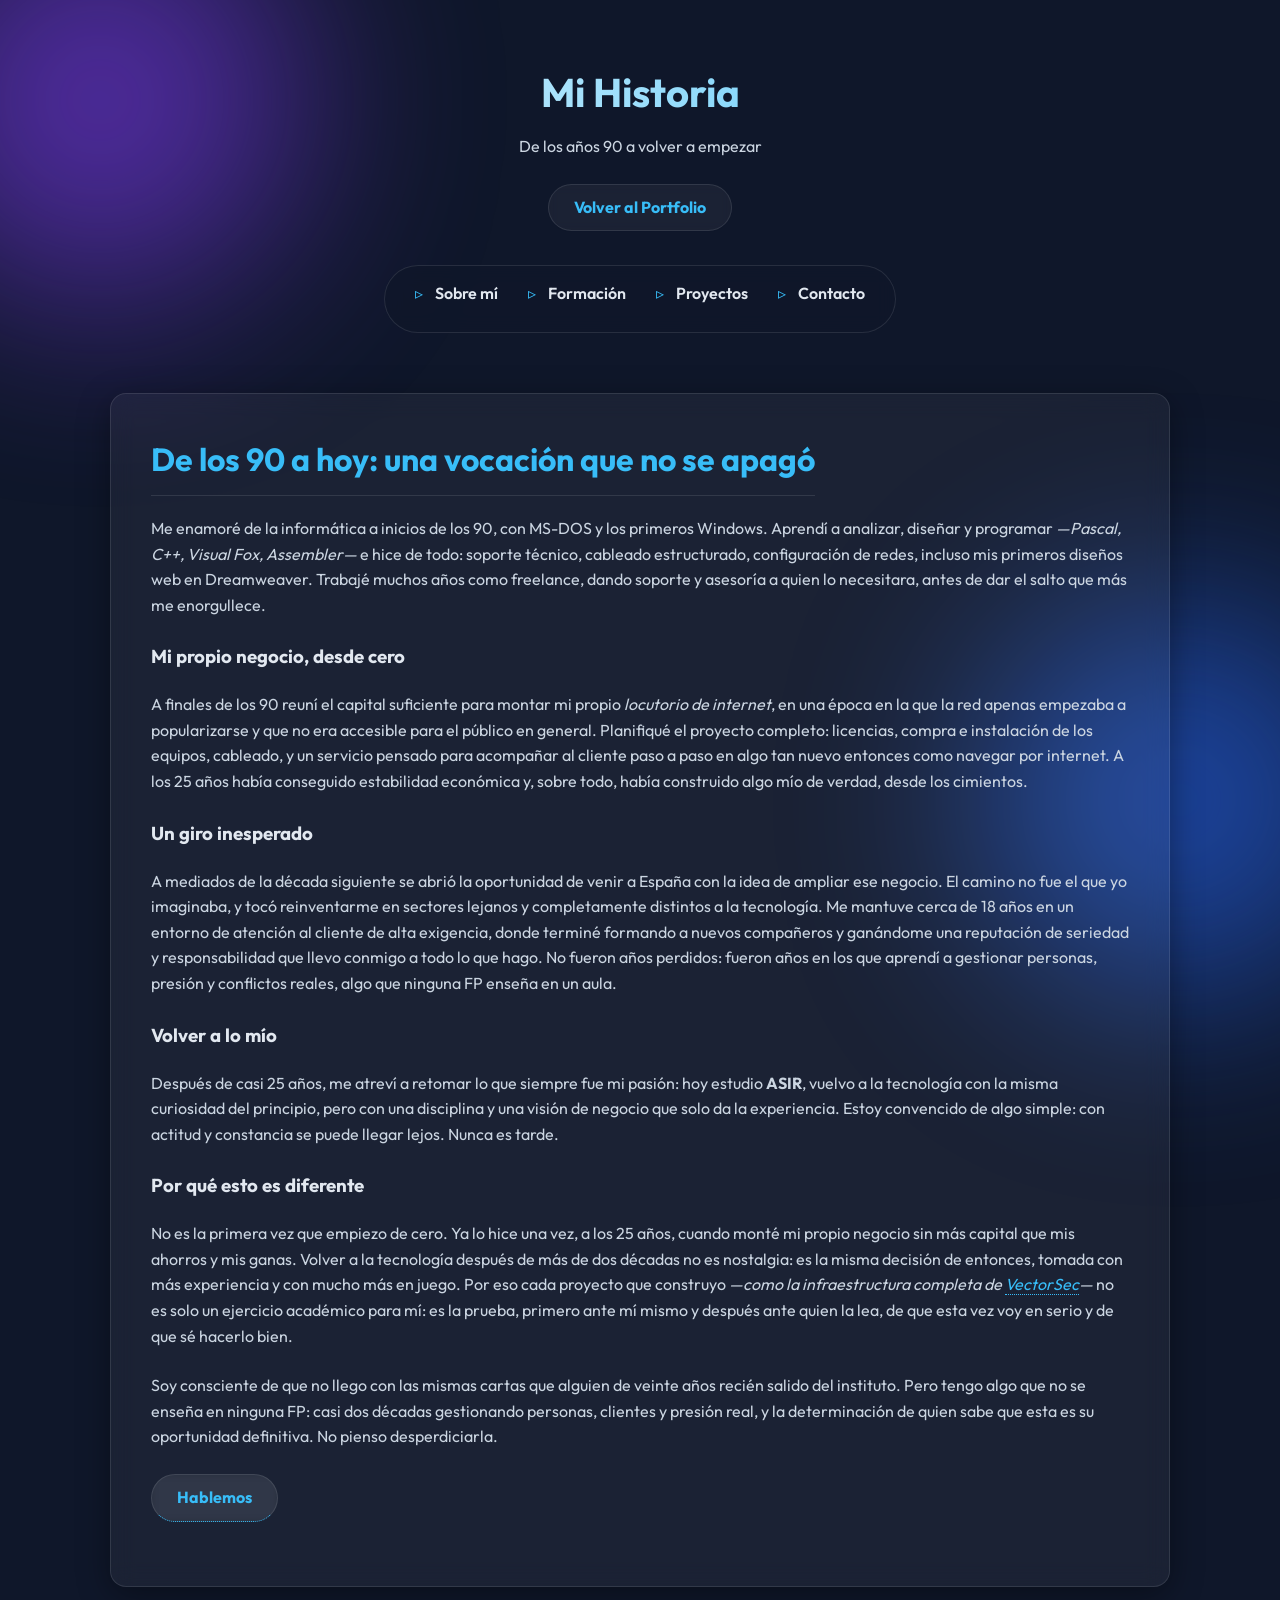
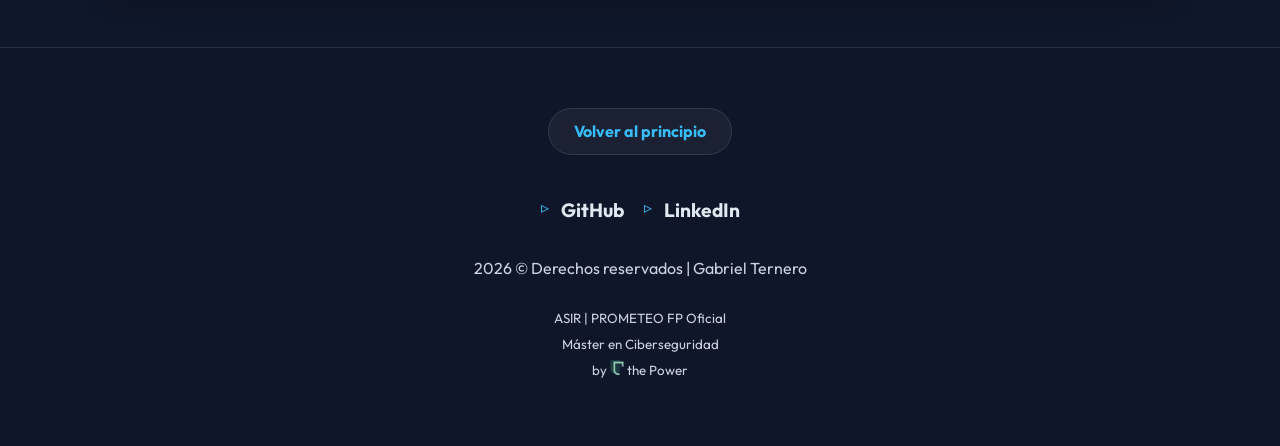
<file: historia.html>
<!DOCTYPE html>
<!-- Sirve para definir el tipo de documento y la versión de HTML que se está utilizando -->
<html lang="es">
<!-- Define el idioma del documento como español -->

<head>
    <!-- "head" Etiqueta que contiene metadatos y enlaces a recursos externos -->
    <meta charset="UTF-8">
    <!-- Define la codificación de caracteres del documento como UTF-8. -->
    <meta name="viewport" content="width=device-width, initial-scale=1.0">
    <!-- Configura la vista para dispositivos móviles, asegurando que el diseño se adapte con el ancho -->
    <meta name="author" content="Gabriel Ternero">
    <!-- Indica el autor del documento -->
    <meta name="copyright" content="Gabriel Ternero 2026">
    <!-- Derechos de autor del documento -->
    <meta name="description"
        content="Mi historia: de la informática de los años 90 a volver, después de dos décadas, a construir una carrera en Administración de Sistemas y Ciberseguridad.">
    <!-- Proporciona una breve descripción del contenido del documento para los motores de búsqueda -->
    <meta name="robots" content="index, follow">
    <!-- Indica a los motores de búsqueda que indexen la página y sigan los enlaces -->
    <link rel="icon" href="./images/favicon-gt.png" type="image/png">
    <!-- Enlaza un icono que se muestra en la pestaña del navegador -->
    <title>Mi Historia | Gabriel Ternero</title>
    <!-- Título del documento que aparece en la pestaña del navegador -->
    <link rel="stylesheet" href="./styles.css">
    <!-- Referencia al archivo "styles" CSS (estilos en CSS), el mismo que el resto del sitio -->
</head>

<body> <!-- cuerpo principal del documento -->

    <div class="gradient">

        <header id="principio"> <!-- Encabezado de la página -->

            <div class="encabezado"> <!-- Caja del titulo principal -->

                <h1>Mi Historia</h1> <!-- El título principal de la página -->

                <p>De los años 90 a volver a empezar</p>

                <p class="linkProf"> <!-- Enlace de vuelta al portfolio -->
                    <a href="index.html#sobre-mi">Volver al Portfolio</a>
                </p>
            </div>
            <div>
                <nav class="navbar"> <!-- Barra de navegación con enlaces a secciones del portfolio principal -->

                    <button class="menu-toggle" aria-label="Abrir menú"> <!-- Botón para menú móvil -->

                        <span></span>
                        <span></span>
                        <span></span>

                    </button>

                    <ul class="nav-list">

                        <li><a href="index.html#sobre-mi">Sobre mí</a></li>
                        <li><a href="index.html#mi-formacion">Formación</a></li>
                        <li><a href="index.html#mis-proyectos">Proyectos</a></li>
                        <li><a href="index.html#contactar">Contacto</a></li>

                    </ul>

                </nav>
            </div>
        </header>

        <main> <!-- Contenido principal de la página -->

            <div class="formacion"> <!-- Reutilizo el estilo "cristal" de la sección Formación para esta historia -->

                <section>

                    <h2 id="mi-historia">De los 90 a hoy: una vocación que no se apagó</h2>

                    <p>Me enamoré de la informática a inicios de los 90, con MS-DOS y los primeros
                        Windows. Aprendí a analizar, diseñar y programar <em>—Pascal, C++, Visual Fox, Assembler—</em> e hice de
                        todo: soporte técnico, cableado estructurado, configuración de redes, incluso
                        mis primeros diseños web en Dreamweaver. Trabajé muchos años como freelance,
                        dando soporte y asesoría a quien lo necesitara, antes de dar el salto que más
                        me enorgullece.</p>

                    <h3>Mi propio negocio, desde cero</h3>

                    <p>A finales de los 90 reuní el capital suficiente para montar mi propio
                        <em>locutorio de internet</em>, en una época en la que la red apenas empezaba a
                        popularizarse y que no era accesible para el público en general. Planifiqué el proyecto completo: licencias, compra e instalación
                        de los equipos, cableado, y un servicio pensado para acompañar al cliente paso
                        a paso en algo tan nuevo entonces como navegar por internet. A los 25 años había
                        conseguido estabilidad económica y, sobre todo, había construido algo mío de
                        verdad, desde los cimientos.</p>

                    <h3>Un giro inesperado</h3>

                    <p>A mediados de la década siguiente se abrió la oportunidad de venir a España con
                        la idea de ampliar ese negocio. El camino no fue el que yo imaginaba, y tocó
                        reinventarme en sectores lejanos y completamente distintos a la tecnología. Me mantuve
                        cerca de 18 años en un entorno de atención al cliente de alta exigencia, donde
                        terminé formando a nuevos compañeros y ganándome una reputación de seriedad y
                        responsabilidad que llevo conmigo a todo lo que hago. No fueron años perdidos:
                        fueron años en los que aprendí a gestionar personas, presión y conflictos reales,
                        algo que ninguna FP enseña en un aula.</p>

                    <h3>Volver a lo mío</h3>

                    <p>Después de casi 25 años, me atreví a retomar lo que siempre fue mi pasión: hoy estudio
                        <b>ASIR</b>, vuelvo a la tecnología con la misma curiosidad del principio, pero
                        con una disciplina y una visión de negocio que solo da la experiencia. Estoy
                        convencido de algo simple: con actitud y constancia se puede llegar lejos. Nunca
                        es tarde.</p>

                    <h3>Por qué esto es diferente</h3>

                    <p>No es la primera vez que empiezo de cero. Ya lo hice una vez, a los 25 años,
                        cuando monté mi propio negocio sin más capital que mis ahorros y mis ganas.
                        Volver a la tecnología después de más de dos décadas no es nostalgia: es la misma
                        decisión de entonces, tomada con más experiencia y con mucho más en juego. Por
                        eso cada proyecto que construyo <em>—como la infraestructura completa de
                        <a href="https://github.com/GabTS75/vectorsec-project" target="_blank" rel="noopener noreferrer">VectorSec</a>—</em>
                        no es solo un ejercicio académico para mí: es la prueba, primero ante mí mismo y
                        después ante quien la lea, de que esta vez voy en serio y de que sé hacerlo bien.</p>

                    <p>Soy consciente de que no llego con las mismas cartas que alguien de veinte años
                        recién salido del instituto. Pero tengo algo que no se enseña en ninguna FP: casi dos
                        décadas gestionando personas, clientes y presión real, y la determinación de quien
                        sabe que esta es su oportunidad definitiva. No pienso desperdiciarla.</p>

                    <p class="linkProf">
                        <a href="index.html#contactar">Hablemos</a>
                    </p>

                </section>

            </div>

        </main>

        <footer id="enlaces"> <!--- Pie de página del documento -->

            <p class="linkProf">
                <a href="#principio">Volver al principio</a>
            </p>

            <div class="links"> <!-- Caja del pie de página -->
                <ul>
                    <li> <!-- Elementos de la lista en línea. -->
                        <a href="https://github.com/GabTS75" target="_blank" rel="noopener noreferrer">GitHub</a>
                    </li>
                    <li>
                        <a href="https://www.linkedin.com/in/jgabrielts/" target="_blank"
                            rel="noopener noreferrer">LinkedIn</a>
                    </li>
                </ul>
            </div>

            <p>2026 &copy; Derechos reservados | Gabriel Ternero</p>
            <p>
                <small>ASIR | PROMETEO FP Oficial <br>
                    Máster en Ciberseguridad <br>
                    by <img src="./images/thepower.png" alt="Logo The Power" style="height: 1.1em;"> the Power
                </small>
            </p>

        </footer>

    </div>

    <script> // Script para el menú de navegación responsive (idéntico al de index.html)
        const menuToggle = document.querySelector('.menu-toggle'); // Selecciona el botón del menú
        const navList = document.querySelector('.nav-list'); // Selecciona la lista de navegación

        menuToggle.addEventListener('click', () => { // Evento de clic en el botón del menú
            navList.classList.toggle('active');
            menuToggle.classList.toggle('open');
        });

        // Cerrar menú al hacer clic en un enlace
        document.querySelectorAll('.nav-list a').forEach(link => { // Selecciona todos los enlaces de la lista de navegación
            link.addEventListener('click', () => { // Evento de clic en cada enlace
                navList.classList.remove('active');
                menuToggle.classList.remove('open');
            });
        });
    </script>

</body>

</html>
</file>
<file: styles.css>
@import url("https://fonts.googleapis.com/css2?family=Outfit:wght@300;400;600;700&display=swap");
/* Importamos la fuente 'Outfit' desde Google Fonts */

/* 1. VARIABLES Y CONFIGURACIÓN */
:root {
    --bg-dark: #0f172a;
    /* Azul muy oscuro de fondo */
    --bg-medium: rgba(15, 23, 42, 0.8);
    /* Azul oscuro semi-transparente para capas intermedias */
    --glass-bg: rgba(255, 255, 255, 0.05);
    /* Blanco muy transparente */
    --glass-border: rgba(255, 255, 255, 0.1);
    /* Borde sutil para el efecto cristal */
    --glass-shadow: 0 8px 32px 0 rgba(0, 0, 0, 0.37);
    /* Sombra para dar profundidad */

    --text-main: #e2e8f0;
    /* Blanco opaco para el texto principal */
    --text-muted: #94a3b8;
    /* Gris azulado */
    --text-smoke: #cbd5e1;
    /* Gris claro para el texto secundario */
    --accent: #38bdf8;
    /* Azul cian brillante */
    --accent-hover: #0ea5e9;
    /* Azul cian más oscuro para el hover */

    --gradient-blob-1: #7c3aed;
    /* Violeta */
    --gradient-blob-2: #2563eb;
    /* Azul */
}

* {
    /* Reseteo básico y configuración global */
    margin: 0;
    padding: 0;
    box-sizing: border-box;
    /* Para que el padding no afecte al tamaño total */
    cursor: default !important;
    /* Cursor por defecto (quito la manito del maouse para los links)*/
    /* Si se requiere restaurar (que cambie a "manito" en los enlaces, se elimina esa línea */
}

html {
    scroll-behavior: smooth;
    /* Desplazamiento suave al hacer clic en enlaces de navegación */
}

body {
    font-family: 'Outfit', sans-serif;
    /* Uso una fuente moderna o en su defecto la sans-serif */
    background-color: var(--bg-dark);
    /* Fondo oscuro sólido para un mejor contraste con el efecto cristal */
    color: var(--text-main);
    /* Color de texto principal */
    line-height: 1.6;
    /* Para mejor legibilidad */
    overflow-x: hidden;
    /* Evita el scroll horizontal causado por los blobs animados */
    position: relative;
    /* Para posicionar los blobs de fondo */
}

/* Fondo abstracto animado (Blobs de color detrás del cristal) */
body::before,
body::after {
    content: '';
    /* Elementos vacíos para los blobs de fondo */
    position: fixed;
    /* Fijo para que se mantengan en su lugar al hacer scroll */
    width: 400px;
    height: 400px;
    border-radius: 50%;
    filter: blur(100px);
    /* Ese desenfoque es el que "crea el ambiente" */
    z-index: -1;
    /* Detrás de todo el contenido */
    opacity: 0.6;
    /* Opacidad para que no sean demasiado intrusivos */
    animation: blobAnimation 20s infinite;
    /* Animación suave y lenta */
}

/* Blob Violeta */
body::before {
    background: var(--gradient-blob-1);
    top: -100px;
    left: -100px;
}

/* Blob Azul */
body::after {
    background: var(--gradient-blob-2);
    bottom: -100px;
    right: -100px;
}

/* 2. CLASES (Estilo Cristal) */
.glass,
.sobreMi,
.formacion,
.proyectos,
.contacto {
    background: var(--glass-bg);
    /* Fondo semi-transparente para el efecto cristal */
    backdrop-filter: blur(12px);
    /* Efecto de vidrio esmerilado */
    -webkit-backdrop-filter: blur(12px);
    /* Soporte Safari y Edge */
    border: 1px solid var(--glass-border);
    /* Borde sutil para definir el cristal */
    border-radius: 16px;
    box-shadow: var(--glass-shadow);
}

/* Contenedores principales */
main {
    max-width: 1100px;
    /* Ancho máximo para evitar que el contenido se extienda demasiado en pantallas grandes */
    margin: 40px auto;
    /* Margen superior e inferior a 40px y centrado automático */
    padding: 0 20px;
    /* Espacio lateral de 20px */
    display: flex;
    /* Usamos flexbox para organizar las secciones principales */
    flex-direction: column;
    /* Las secciones se apilan verticalmente */
    gap: 60px;
    /* Separación entre grandes bloques */
}

/* 3. HEADER Y NAV */
header {
    text-align: center;
    padding: 60px 20px 10px 20px;
    /* Espacio de 40px arriba, 20px derecha, 10px abajo y 20px izquierda */
    margin-bottom: 20px;
    /* Espacio debajo del header para separar del contenido */
}

.linkProf a {
    display: inline-block;
    /* Para que el enlace se comporte como un bloque y podamos aplicar padding */
    text-decoration: none;
    /* Quitamos el subrayado */
    background: var(--glass-bg);
    /* Fondo tipo cristal */
    color: var(--accent);
    /* Usamos el azul cian del diseño */
    padding: 10px 25px;
    border-radius: 50px;
    border: 1px solid var(--glass-border);
    /* Borde sutil para el efecto cristal */
    backdrop-filter: blur(5px);
    /* Un poco de desenfoque para el botón */
    font-weight: bold;
    transition: all 0.3s ease;
}

.linkProf a:hover {
    background: rgba(56, 189, 248, 0.2);
    /* Un leve brillo azul */
    color: #fff;
    border-color: var(--accent);
    /* Borde más brillante al hacer hover */
    transform: translateY(-2px);
    /* Pequeño levantamiento al hacer hover */
}

/* Enlaces dentro del párrafo narrativo (para historia.html) */
.formacion p a,
.sobreMi p a {
    color: var(--accent);
    text-decoration: none;
    border-bottom: 1px dotted var(--accent);
    transition: color 0.2s, border-color 0.2s;
}

.formacion p a:hover,
.sobreMi p a:hover {
    color: #fff;
    border-bottom-color: #fff;
}

h1 {
    font-size: 2.5rem;
    background: linear-gradient(to right, #fff, var(--accent));
    /* Degradado para el título */
    background-clip: text;
    /* Clipa el fondo al texto */
    -webkit-background-clip: text;
    /* Soporte Safari y Edge */
    -webkit-text-fill-color: transparent;
    /* Se ve el texto con el degradado */
    margin-bottom: 10px;
}

.infoProf small {
    color: var(--text-muted);
    /* Color gris azulado para el texto secundario */
    font-size: 0.9em;
}

/* Navegación */
.navbar {
    display: flex;
    /* Usamos flexbox para centrar el menú */
    justify-content: center;
    /* Centramos horizontalmente */
    padding: 10px 0;
}

.nav-list {
    list-style: none;
    /* Quitamos los puntos de la lista */
    display: flex;
    gap: 30px;
    background: var(--bg-medium);
    /* Fondo algo más opaco y transparente para el menú */
    padding: 15px 30px;
    border-radius: 50px;
    border: 1px solid var(--glass-border);
    backdrop-filter: blur(10px);
    /* Efecto cristal */
}

.nav-list a {
    text-decoration: none;
    /* Quitamos el subrayado */
    color: var(--text-main);
    font-weight: 600;
    transition: color 0.3s;
}

.nav-list a:hover {
    color: var(--accent);
    /* Efecto hover azul brillante */
}

/* Botón Hamburguesa (no se ve en el PC) */
.menu-toggle {
    display: none;
    /* Se muestra solo en móvil con media query */
    background: none;
    /* Sin fondo para el botón */
    border: none;
    flex-direction: column;
    gap: 5px;
}

/* Las tres líneas del botón hamburguesa */
.menu-toggle span {
    display: block;
    /* Cada línea es un bloque */
    width: 25px;
    /* Ancho de las líneas */
    height: 3px;
    background-color: var(--text-main);
    border-radius: 3px;
    transition: 0.3s;
}

/* 4. SECCIÓN "Sobre mí" */
.sobreMi {
    padding: 40px;
    /* Espacio interno para que el contenido no toque los bordes del cristal */
}

/* Mi imagen flotante pero moderna */
.sobreMi figure {
    float: right;
    /* Imagen flotante a la derecha */
    width: 200px;
    /* Ancho fijo para la imagen */
    margin-top: 110px;
    /* Para que la imagen quede alineada con el título */
    margin-left: 30px;
    margin-bottom: 10px;
    position: relative;
}

.sobreMi img {
    width: 100%;
    /* La imagen ocupa todo el ancho del contenedor */
    border-radius: 12px;
    border: 2px solid var(--accent);
    /* Borde azul cian para destacar la imagen */
    box-shadow: 0 0 20px rgba(56, 189, 248, 0.3);
    /* Resplandor azul cian */
}

/* Mi nombre al pie de la foto, centrado y estilizado */
.sobreMi figcaption {
    text-align: center;
    color: var(--text-muted);
    font-style: italic;
    margin-top: 8px;
}

/* Títulos */
h2 {
    color: var(--accent);
    /* Azul cian para los títulos de las secciones */
    font-size: 2rem;
    margin-bottom: 20px;
    border-bottom: 1px solid var(--glass-border);
    /* Línea sutil debajo del título */
    padding-bottom: 10px;
    display: inline-block;
    /* Para que el borde solo ocupe el ancho del texto (la parte de abajo como subarayado) */
}

p {
    margin-bottom: 1.5rem;
    /* Espacio entre párrafos para mejorar la legibilidad */
    color: var(--text-smoke);
    /* Gris claro para lectura */
}

/* Skills (Habilidades) */
.skills {
    margin-top: 40px;
    /* Separación entre la sección de "Sobre mí" y "Habilidades" */
}

.skills h3 {
    margin-bottom: 20px;
    color: var(--text-main);
}

.hard,
.soft {
    background: rgba(255, 255, 255, 0.03);
    /* Ligeramente más claro que el fondo */
    padding: 20px;
    border-radius: 12px;
    margin-bottom: 20px;
    border: 1px solid var(--glass-border);
    /* Borde sutil para el efecto cristal */
    transition: transform 0.3s, border-color 0.3s;
    /* Transición suave para el hover */

}

.hard:hover,
.soft:hover {
    transform: translateY(-5px);
    /* Pequeño levantamiento al hacer hover */
    box-shadow: 0 15px 30px rgba(0, 0, 0, 0.5);
    /* Sombra más intensa al hacer hover */
    border-color: var(--accent);
    /* Borde más brillante al hacer hover */
}

.hard h4,
.soft h4 {
    color: var(--accent);
    margin-bottom: 15px;
    text-transform: uppercase;
    /* Mayúsculas para los subtítulos de habilidades */
    letter-spacing: 1px;
}

dt {
    color: var(--text-main);
    /* Color blanco opaco para los nombres de las habilidades */
    font-weight: bold;
    margin-top: 10px;
}

dd {
    color: var(--text-muted);
    /* Gris azulado para las descripciones de habilidades */
    margin-left: 10px;
    border-left: 2px solid var(--accent);
    padding-left: 10px;
}

/* 5. SECCIÓN "Formación y Especialización" */
.formacion {
    padding: 40px;
}

.formacion h3 {
    margin-bottom: 20px;
    color: var(--text-main);
}

.formacion h4 {
    color: var(--accent);
    margin-bottom: 10px;
}

.especializacion {
    display: flex;
    /* Flexbox para organizar las especializaciones en una fila */
    flex-wrap: wrap;
    /* Permite que las especializaciones se ajusten a la siguiente línea en pantallas pequeñas */
    gap: 20px;
    /* Espacio entre las especializaciones */
    margin-top: 30px;
}

.ciber,
.iaDatos,
.gls {
    flex: 1 1 300px;
    /* Crece, se encoge y tiene un ancho base de 300px (responsive)*/
    background: rgba(0, 0, 0, 0.2);
    /* Fondo más oscuro para destacar */
    padding: 20px;
    border-radius: 12px;
    border: 1px solid var(--glass-border);
    transition: transform 0.3s, border-color 0.3s;
}

.ciber:hover,
.iaDatos:hover,
.gls:hover {
    transform: translateY(-5px);
    box-shadow: 0 15px 30px rgba(0, 0, 0, 0.5);
    border-color: var(--accent);
}

ul li {
    list-style: none;
    margin-bottom: 10px;
    position: relative;
    padding-left: 20px;
}

/* Agregamos un icono personalizado antes de cada elemento de la lista */
ul li::before {
    content: '▹';
    color: var(--accent);
    position: absolute;
    left: 0;
}

/* 6. SECCIÓN "Proyectos" */
.proyectos {
    padding: 40px;
}

.grid-proyectos {
    display: grid;
    /* Grid automático */
    grid-template-columns: repeat(auto-fit, minmax(300px, 1fr));
    /* Cada tarjeta tiene un ancho mínimo de 300px y se puede ajustar al espacio disponible */
    gap: 25px;
    margin-top: 30px;
}

/* Las tarjetas heredan el efecto glass pero lo reforzamos */
.card {
    background: rgba(255, 255, 255, 0.03);
    overflow: hidden;
    /* Para que la imagen no se salga al hacer zoom, se oculta el exceso */
    transition: transform 0.3s ease;
    display: flex;
    flex-direction: column;
    /* Para que el contenido se apilen en vertical */
}

.card:hover {
    transform: translateY(-10px);
    box-shadow: 0 15px 30px rgba(0, 0, 0, 0.5);
    border-color: var(--accent);
}

.card figure {
    height: 200px;
    /* Altura fija para las imágenes de los proyectos */
    overflow: hidden;
}

.card img {
    width: 100%;
    /* 100% del ancho del contenedor */
    height: 100%;
    /* 100% de la altura del contenedor */
    object-fit: cover;
    /* Recorta la imagen para llenar el espacio */
    transition: transform 0.5s;
    /* Transición suave para el efecto zoom */
}

.card:hover img {
    transform: scale(1.1);
    /* Efecto zoom al pasar el ratón */
}

.card-content {
    padding: 20px;
    display: flex;
    flex-direction: column;
    /* Para que el contenido se apilen en vertical */
    flex-grow: 1;
    /* Para que el contenido ocupe todo el espacio disponible */
}

.card h4 {
    color: #fff;
    /* Color blanco del título de cada proyecto, para destacar sobre el fondo oscuro */
    margin-bottom: 10px;
    font-size: 1.2rem;
}

.card-links {
    margin-top: auto;
    /* Empuja los enlaces (tipo botones) hacia el final del contenido */
    padding-top: 15px;
    display: flex;
    gap: 15px;
    /* Espacio entre los enlaces */
}

.card-links a {
    color: var(--accent);
    text-decoration: none;
    font-size: 0.9em;
    font-weight: bold;
    border: 1px solid var(--accent);
    padding: 5px 15px;
    border-radius: 20px;
    /* Botones redondeados */
    transition: background 0.3s, color 0.3s;
    /* Transición suave para el hover */
}

.card-links a:hover {
    background: var(--accent);
    color: var(--bg-dark);
}

/* 7. SECCIÓN "Contacto" */
.contacto {
    padding: 40px;
}

.contacto p a {
    color: var(--accent);
    text-decoration: none;
    border-bottom: 1px dotted var(--accent);
}

.contacto p a:hover {
    color: #fff;
    border-bottom-color: #fff;
}

input,
textarea {
    width: 100%;
    background: rgba(0, 0, 0, 0.3);
    border: 1px solid var(--glass-border);
    padding: 15px;
    color: #fff;
    border-radius: 8px;
    margin-bottom: 20px;
    font-family: inherit;
    /* Para que el texto dentro de los inputs use la misma fuente que el resto del sitio */
}

input:focus,
textarea:focus {
    outline: none;
    /* Quitamos el borde de enfoque predeterminado */
    border-color: var(--accent);
    background: rgba(0, 0, 0, 0.5);
}

input[type="submit"] {
    background: var(--accent);
    /* Botón con el color cyan */
    color: var(--bg-dark);
    /* Texto oscuro para el contraste */
    font-size: 0.9rem;
    font-weight: bold;
    border: none;
    transition: filter 0.3s;
    /* Transición suave para el efecto de brillo */
}

input[type="submit"]:hover {
    filter: brightness(1.3);
    /* Efecto de brillo al hacer hover en el botón de envío */
}

input[type="reset"] {
    background: transparent;
    /* Botón transparente para borrar */
    border: 1px solid var(--text-muted);
    color: var(--text-muted);
    font-size: 0.9rem;
}

/* 8. SECCIÓN "Proyecto Insignia" (VectorSec) */

.featured-project {
    display: flex;
    flex-direction: column;
    border: 1px solid var(--accent);
    box-shadow: 0 0 0 1px rgba(56, 189, 248, 0.15), var(--glass-shadow);
    margin-top: 10px;
    margin-bottom: 40px;
}

.featured-content {
    padding: 32px;
}

.featured-badge {
    display: inline-block;
    font-size: 0.78rem;
    font-weight: 600;
    letter-spacing: 0.03em;
    color: var(--accent);
    background: rgba(56, 189, 248, 0.1);
    border: 1px solid var(--glass-border);
    padding: 5px 14px;
    border-radius: 20px;
    margin-bottom: 14px;
}

.featured-content h4 {
    font-size: 1.4rem;
    margin-bottom: 14px;
}

.featured-content p {
    color: var(--text-smoke);
    margin-bottom: 14px;
}

.featured-modules {
    margin: 18px 0;
    padding-left: 4px;
}

.featured-modules li {
    color: var(--text-smoke);
    font-size: 0.95rem;
    margin-bottom: 8px;
}

.tech-stack {
    display: flex;
    flex-wrap: wrap;
    gap: 10px;
    margin: 20px 0 10px;
}

.tech-tag {
    font-size: 0.82rem;
    color: var(--text-muted);
    border: 1px solid var(--glass-border);
    padding: 5px 13px;
    border-radius: 20px;
    background: var(--glass-bg);
}


/* 9. SECCIÓN "Footer" */
footer {
    text-align: center;
    padding: 60px 10px 40px 10px;
    /* Amplio espacio para el footer */
    border-top: 1px solid var(--glass-border);
    margin-top: 60px;
    /* Separación entre el contenido y el footer */
    background: var(--bg-medium);
}

.links ul {
    display: flex;
    justify-content: center;
    gap: 20px;
    list-style: none;
    margin-top: 40px;
    margin-bottom: 20px;
}

.links a {

    color: var(--text-main);
    text-decoration: none;
    font-size: 1.2rem;
    font-weight: bold;
}

.links a:hover {
    color: var(--accent);
    transition: color 0.3s;

}

/* 10. MEDIA QUERIES */

/* Ajustes para móviles, máximo 768px */
@media (max-width: 768px) {

    /* Ajustes generales */
    main {
        padding: 0 10px;
    }

    /* Ajustes para VectorSec */
    .featured-content {
        padding: 24px;
    }

    .featured-content h4 {
        font-size: 1.2rem;
    }

    /* Menú Móvil Activo */
    .menu-toggle {
        display: flex;
        /* Mostrar botón hamburguesa */
        position: fixed;
        /* Fijo para que siempre esté visible */
        top: 20px;
        /* Posición en la esquina superior --- */
        right: 20px;
        /* --- derecha */
        z-index: 200;
        /* Por encima del menú */
        background: rgba(15, 23, 42, 0.9);
        padding: 10px;
        border-radius: 8px;
    }

    /* Animación del botón al abrir */
    .menu-toggle.open span:nth-child(1) {
        transform: rotate(45deg) translate(5px, 5px);
        /* Primera línea se convierte en diagonal hacia abajo */
    }

    .menu-toggle.open span:nth-child(2) {
        opacity: 0;
        /* La línea del medio desaparece */
    }

    .menu-toggle.open span:nth-child(3) {
        transform: rotate(-45deg) translate(5px, -5px);
        /* Tercera línea se convierte en diagonal hacia arriba */
    }

    .nav-list {
        position: fixed;
        top: 0;
        /* Fijo para que se mantenga en su lugar al hacer scroll */
        right: -100%;
        /* Oculto a la derecha */
        width: 70%;
        /* Ocupa el 70% del ancho de la pantalla */
        height: 100vh;
        /* Altura completa de la pantalla */
        background: rgba(15, 23, 42, 0.95);
        flex-direction: column;
        /* Las opciones del menú se apilan verticalmente */
        justify-content: center;
        align-items: center;
        border-radius: 0;
        transition: right 0.4s ease;
        /* Transición suave para el menú */
        z-index: 150;
        /* Por debajo del botón pero por encima del contenido */
    }

    .nav-list.active {
        right: 0;
        /* El menú se desliza desde la derecha */
    }

    /* Ajustes Sobre Mí en móvil */
    .sobreMi figure {
        float: none;
        /* Quitamos el float para que la imagen se comporte como un bloque */
        margin: 0 auto 10px auto;
        /* Centrado horizontal y margen inferior para separar del texto */
        display: block;
        /* Para que la imagen se comporte como un bloque y se centre */
        width: 150px;
        /* Ancho reducido para móviles */
    }

    h1 {
        font-size: 1.8rem;
    }
}
</file>
